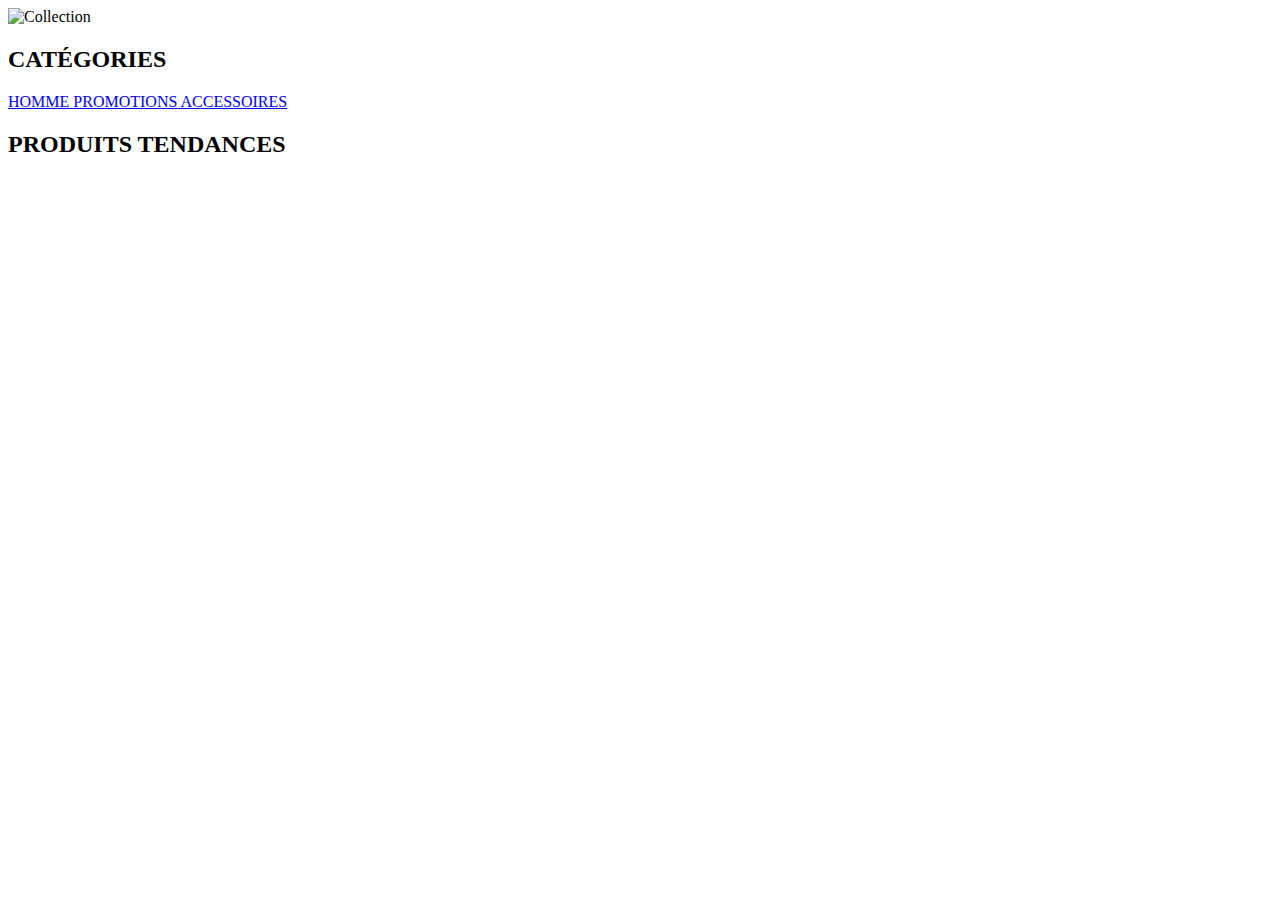
<file: src/main/resources/templates/index.html>
<!DOCTYPE html>
<html lang="fr" xmlns:th="http://www.thymeleaf.org" th:replace="base :: html">
<head>
    <meta charset="UTF-8">
    <title>SahazaWear - Accueil</title>
</head>
<body>

<!-- Contenu principal -->
<div th:fragment="content">
    <!-- Bannière -->
    <section class="banner-section">
        <img th:src="@{img/banniere.png}" alt="Collection" class="banner-img">
    </section>

    <!-- Catégories -->
    <section class="categories-section">
        <h2 class="section-title">CATÉGORIES</h2>
        <div class="categories-grid">
            <a href="/produits?categorie=homme" class="category-card">
                <span>HOMME</span>
            </a>
            <a href="/produits?categorie=promotions" class="category-card">
                <span>PROMOTIONS</span>
            </a>
            <a href="/produits?categorie=accessoires" class="category-card">
                <span>ACCESSOIRES</span>
            </a>
        </div>
    </section>

    <!-- Produits Tendances -->
    <section class="trending-section">
        <h2 class="section-title">PRODUITS TENDANCES</h2>
        <div class="trending-grid">
            <div class="product-card">
                <!-- Ici tu ajouteras tes produits dynamiquement -->
                <div class="product-placeholder"></div>
            </div>
            <div class="product-card">
                <div class="product-placeholder"></div>
            </div>
            <div class="product-card">
                <div class="product-placeholder"></div>
            </div>
        </div>
    </section>
</div>

</body>
</html>
</file>
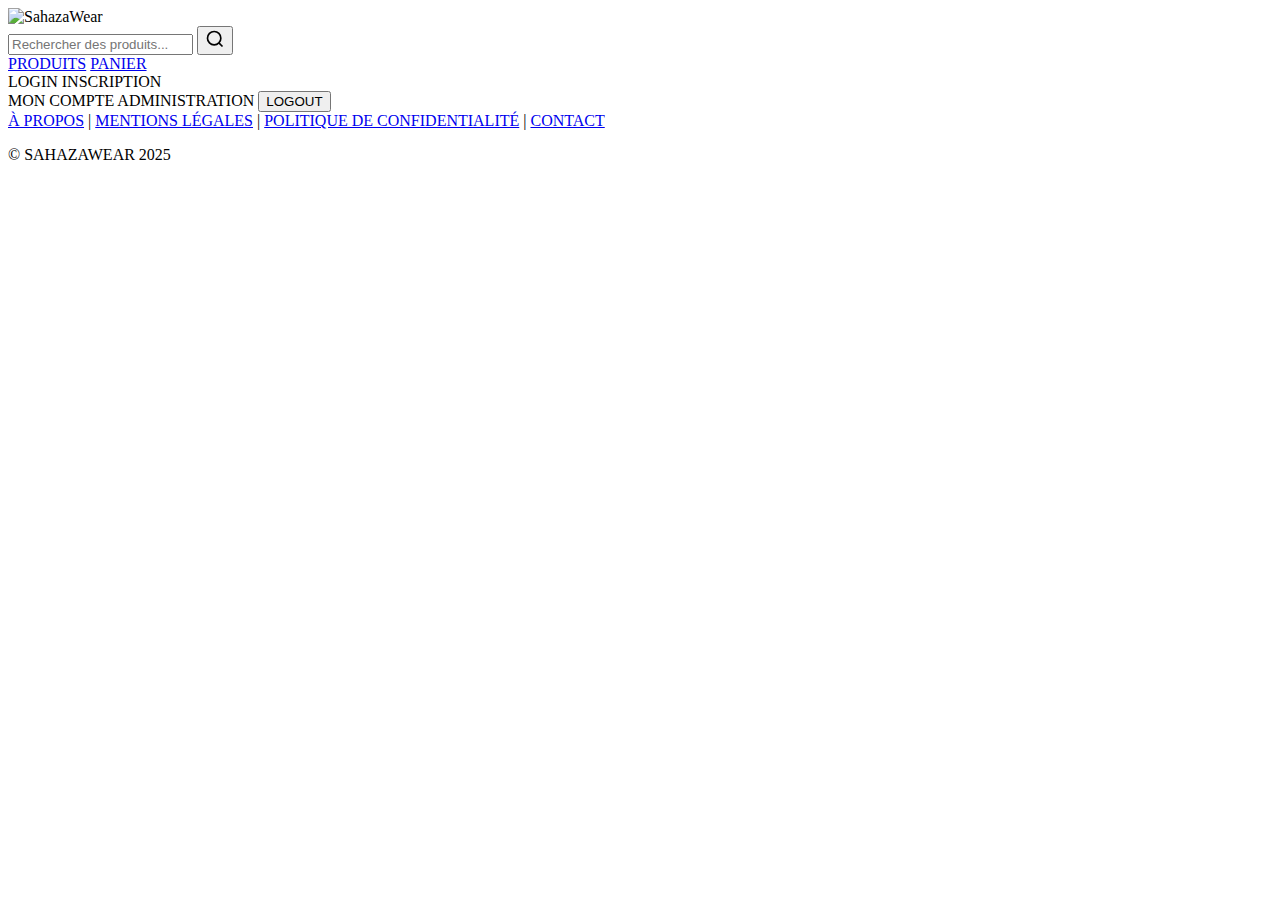
<file: src/main/resources/templates/fragments.html>
<!DOCTYPE html>
<html lang="fr" xmlns:th="http://www.thymeleaf.org" xmlns:sec="http://www.thymeleaf.org/extras/spring-security">
<body>

<!-- HEADER -->
<div th:fragment="header">
    <header>
        <div class="container">
            <!-- Logo à gauche -->
            <div class="header-left">
                <a th:href="@{/Sahazawear}">
                    <img class="logo" th:src="@{/img/logo_sahaza.png}" alt="SahazaWear">
                </a>
            </div>

            <!-- Barre de recherche au centre -->
            <div class="header-center">
                <form action="/produits" method="GET" class="search-form">
                    <input
                            type="text"
                            name="recherche"
                            placeholder="Rechercher des produits..."
                            class="search-input"
                    >
                    <button type="submit" class="search-button">
                        <svg xmlns="http://www.w3.org/2000/svg" width="20" height="20" viewBox="0 0 24 24" fill="none" stroke="currentColor" stroke-width="2">
                            <circle cx="11" cy="11" r="8"></circle>
                            <path d="m21 21-4.35-4.35"></path>
                        </svg>
                    </button>
                </form>
            </div>

            <!-- Menu à droite -->
            <nav class="header-right">
                <a href="/produits" class="menu-link">PRODUITS</a>
                <a href="/panier" class="menu-link">PANIER</a>

                <!-- Affichage conditionnel selon l'état de connexion -->

                <!-- Si NON connecté : afficher Login et Inscription -->
                <div sec:authorize="!isAuthenticated()">
                    <a th:href="@{/SahazaWear/login}" class="menu-link">LOGIN</a>
                    <a th:href="@{/inscription}" class="menu-link">INSCRIPTION</a>
                </div>

                <!-- Si connecté : afficher Profil/Mon Compte et Logout -->
                <div sec:authorize="isAuthenticated()">
                    <a th:href="@{/SahazaWear/profil}" class="menu-link">MON COMPTE</a>

                    <!-- Lien Administration visible uniquement pour les ADMIN -->
                    <a sec:authorize="hasRole('ADMIN')" th:href="@{/SahazaWear/admin/dashboard}" class="menu-link">ADMINISTRATION</a>

                    <!-- Formulaire de logout -->
                    <form th:action="@{/logout}" method="post" style="display: inline;">
                        <button type="submit" class="btn btn-outline-primary me-2">LOGOUT</button>
                    </form>
                </div>
            </nav>
        </div>
    </header>
</div>

<!-- FOOTER -->
<div th:fragment="footer">
    <footer>
        <div class="footer-content">
            <div class="footer-links">
                <a href="/a-propos">À PROPOS</a>
                <span class="footer-separator">|</span>
                <a href="/mentions-legales">MENTIONS LÉGALES</a>
                <span class="footer-separator">|</span>
                <a href="/rgpd">POLITIQUE DE CONFIDENTIALITÉ</a>
                <span class="footer-separator">|</span>
                <a href="/contact">CONTACT</a>
            </div>
            <p class="footer-copy">© SAHAZAWEAR 2025</p>
        </div>
    </footer>
</div>

</body>
</html>
</file>
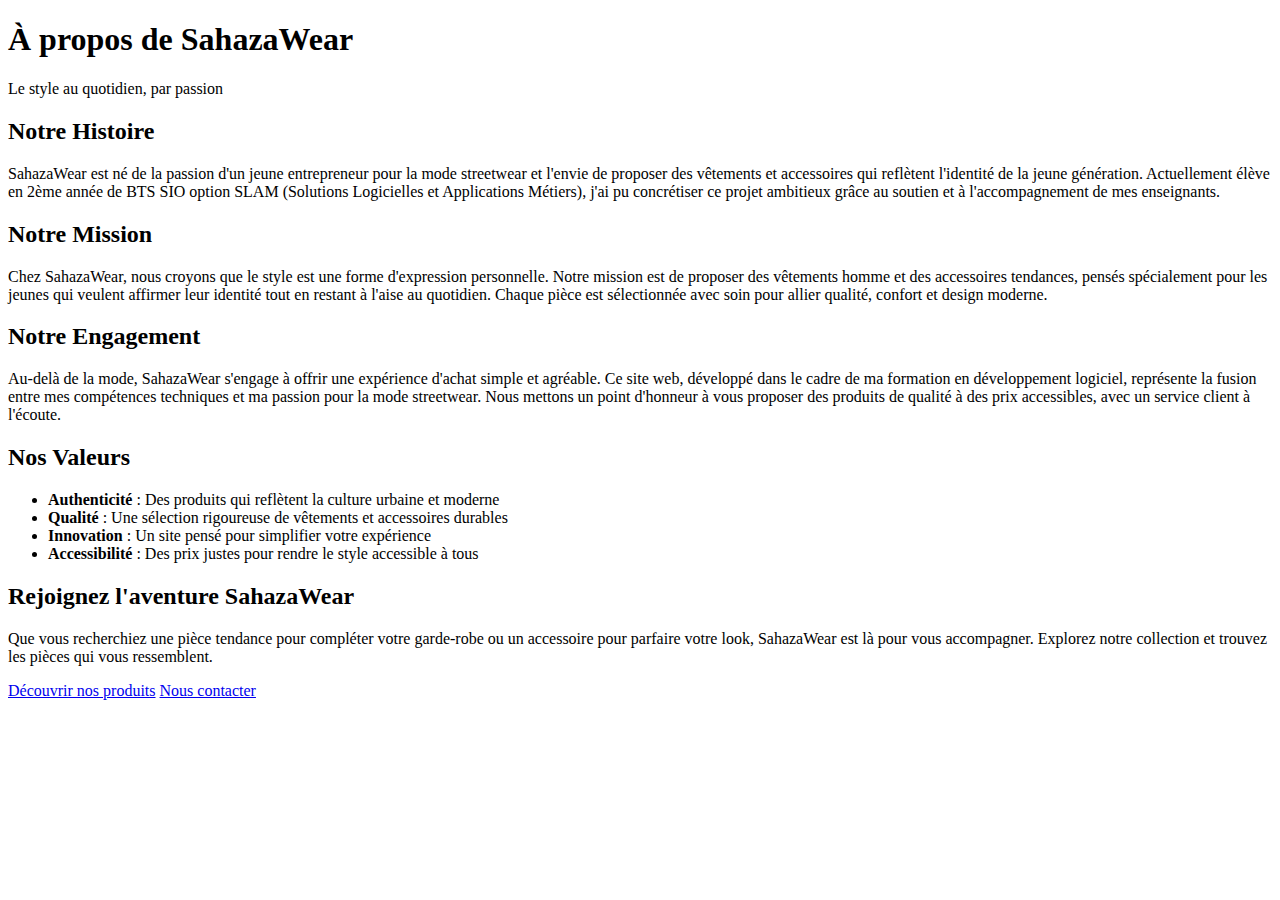
<file: src/main/resources/templates/pagesVisiteur/a-propos.html>
<!DOCTYPE html>
<html lang="fr" xmlns:th="http://www.thymeleaf.org" th:replace="base :: html">
<head>
    <meta charset="UTF-8">
    <title>À propos - SahazaWear</title>
</head>
<body>

<div th:fragment="content">
    <section class="page-about">
        <div class="about-header">
            <h1>À propos de SahazaWear</h1>
            <p class="about-subtitle">Le style au quotidien, par passion</p>
        </div>

        <div class="about-content">
            <div class="about-section">
                <h2>Notre Histoire</h2>
                <p>
                    SahazaWear est né de la passion d'un jeune entrepreneur pour la mode streetwear et l'envie
                    de proposer des vêtements et accessoires qui reflètent l'identité de la jeune génération.
                    Actuellement élève en 2ème année de BTS SIO option SLAM (Solutions Logicielles et Applications Métiers),
                    j'ai pu concrétiser ce projet ambitieux grâce au soutien et à l'accompagnement de mes enseignants.
                </p>
            </div>

            <div class="about-section">
                <h2>Notre Mission</h2>
                <p>
                    Chez SahazaWear, nous croyons que le style est une forme d'expression personnelle.
                    Notre mission est de proposer des vêtements homme et des accessoires tendances,
                    pensés spécialement pour les jeunes qui veulent affirmer leur identité tout en restant
                    à l'aise au quotidien. Chaque pièce est sélectionnée avec soin pour allier qualité,
                    confort et design moderne.
                </p>
            </div>

            <div class="about-section">
                <h2>Notre Engagement</h2>
                <p>
                    Au-delà de la mode, SahazaWear s'engage à offrir une expérience d'achat simple et agréable.
                    Ce site web, développé dans le cadre de ma formation en développement logiciel, représente
                    la fusion entre mes compétences techniques et ma passion pour la mode streetwear.
                    Nous mettons un point d'honneur à vous proposer des produits de qualité à des prix accessibles,
                    avec un service client à l'écoute.
                </p>
            </div>

            <div class="about-section">
                <h2>Nos Valeurs</h2>
                <ul class="values-list">
                    <li><strong>Authenticité</strong> : Des produits qui reflètent la culture urbaine et moderne</li>
                    <li><strong>Qualité</strong> : Une sélection rigoureuse de vêtements et accessoires durables</li>
                    <li><strong>Innovation</strong> : Un site pensé pour simplifier votre expérience</li>
                    <li><strong>Accessibilité</strong> : Des prix justes pour rendre le style accessible à tous</li>
                </ul>
            </div>

            <div class="about-section about-cta">
                <h2>Rejoignez l'aventure SahazaWear</h2>
                <p>
                    Que vous recherchiez une pièce tendance pour compléter votre garde-robe ou un accessoire
                    pour parfaire votre look, SahazaWear est là pour vous accompagner. Explorez notre collection
                    et trouvez les pièces qui vous ressemblent.
                </p>
                <div class="cta-buttons">
                    <a href="/produits" class="btn-primary">Découvrir nos produits</a>
                    <a href="/contact" class="btn-secondary">Nous contacter</a>
                </div>
            </div>
        </div>
    </section>
</div>

</body>
</html>
</file>
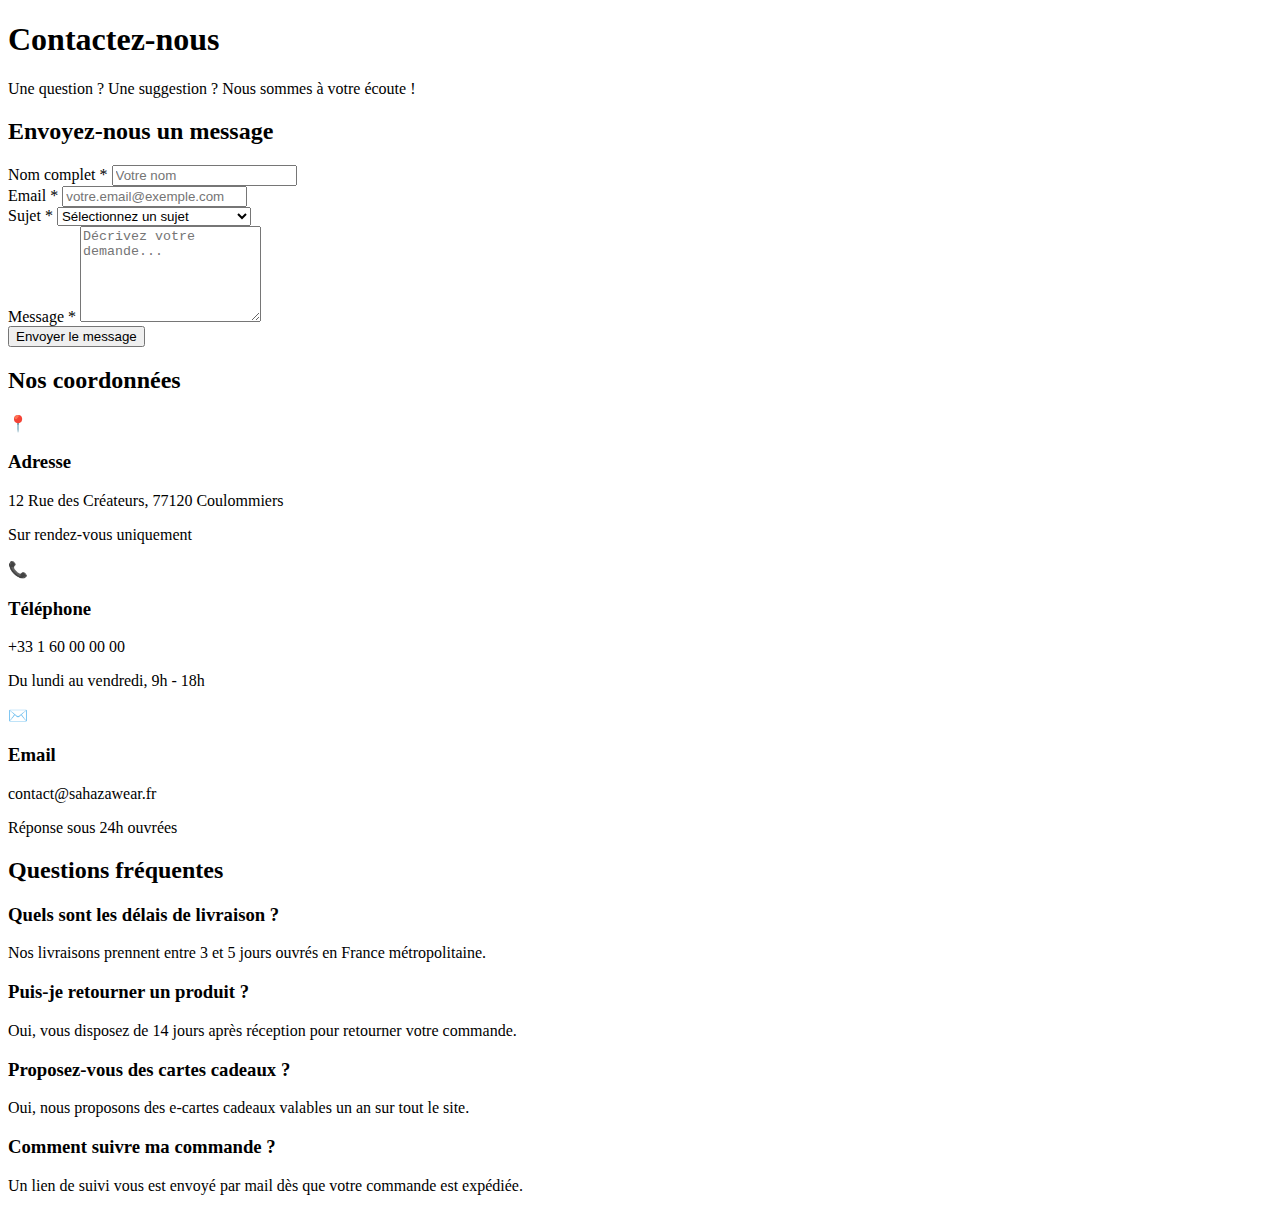
<file: src/main/resources/templates/pagesVisiteur/contact.html>
<!DOCTYPE html>
<html lang="fr" xmlns:th="http://www.thymeleaf.org" th:replace="base :: html">
<head>
    <meta charset="UTF-8">
    <title>Contact - SahazaWear</title>
</head>
<body>

<div th:fragment="content">
    <section class="page-contact">
        <div class="contact-header">
            <h1>Contactez-nous</h1>
            <p class="contact-subtitle">Une question ? Une suggestion ? Nous sommes à votre écoute !</p>
        </div>

        <div class="contact-container">
            <!-- Formulaire de contact -->
            <div class="contact-form-section">
                <h2>Envoyez-nous un message</h2>
                <form class="contact-form" action="/contact" method="POST">
                    <div class="form-group">
                        <label for="nom">Nom complet *</label>
                        <input type="text" id="nom" name="nom" required placeholder="Votre nom">
                    </div>

                    <div class="form-group">
                        <label for="email">Email *</label>
                        <input type="email" id="email" name="email" required placeholder="votre.email@exemple.com">
                    </div>

                    <div class="form-group">
                        <label for="sujet">Sujet *</label>
                        <select id="sujet" name="sujet" required>
                            <option value="">Sélectionnez un sujet</option>
                            <option value="commande">Question sur une commande</option>
                            <option value="produit">Information sur un produit</option>
                            <option value="retour">Retour / Échange</option>
                            <option value="partenariat">Partenariat</option>
                            <option value="autre">Autre</option>
                        </select>
                    </div>

                    <div class="form-group">
                        <label for="message">Message *</label>
                        <textarea id="message" name="message" rows="6" required placeholder="Décrivez votre demande..."></textarea>
                    </div>

                    <button type="submit" class="btn-submit">Envoyer le message</button>
                </form>
            </div>

            <!-- Informations de contact -->
            <div class="contact-info-section">
                <h2>Nos coordonnées</h2>

                <div class="info-card">
                    <div class="info-icon">📍</div>
                    <h3>Adresse</h3>
                    <p>12 Rue des Créateurs, 77120 Coulommiers</p>
                    <p class="info-detail">Sur rendez-vous uniquement</p>
                </div>

                <div class="info-card">
                    <div class="info-icon">📞</div>
                    <h3>Téléphone</h3>
                    <p>+33 1 60 00 00 00</p>
                    <p class="info-detail">Du lundi au vendredi, 9h - 18h</p>
                </div>

                <div class="info-card">
                    <div class="info-icon">✉️</div>
                    <h3>Email</h3>
                    <p>contact@sahazawear.fr</p>
                    <p class="info-detail">Réponse sous 24h ouvrées</p>
                </div>
            </div>
        </div>

        <!-- Section FAQ -->
        <div class="contact-faq">
            <h2>Questions fréquentes</h2>
            <div class="faq-grid">
                <div class="faq-item">
                    <h3>Quels sont les délais de livraison ?</h3>
                    <p>Nos livraisons prennent entre 3 et 5 jours ouvrés en France métropolitaine.</p>
                </div>
                <div class="faq-item">
                    <h3>Puis-je retourner un produit ?</h3>
                    <p>Oui, vous disposez de 14 jours après réception pour retourner votre commande.</p>
                </div>
                <div class="faq-item">
                    <h3>Proposez-vous des cartes cadeaux ?</h3>
                    <p>Oui, nous proposons des e-cartes cadeaux valables un an sur tout le site.</p>
                </div>
                <div class="faq-item">
                    <h3>Comment suivre ma commande ?</h3>
                    <p>Un lien de suivi vous est envoyé par mail dès que votre commande est expédiée.</p>
                </div>
            </div>
        </div>
    </section>
</div>

</body>
</html>
</file>
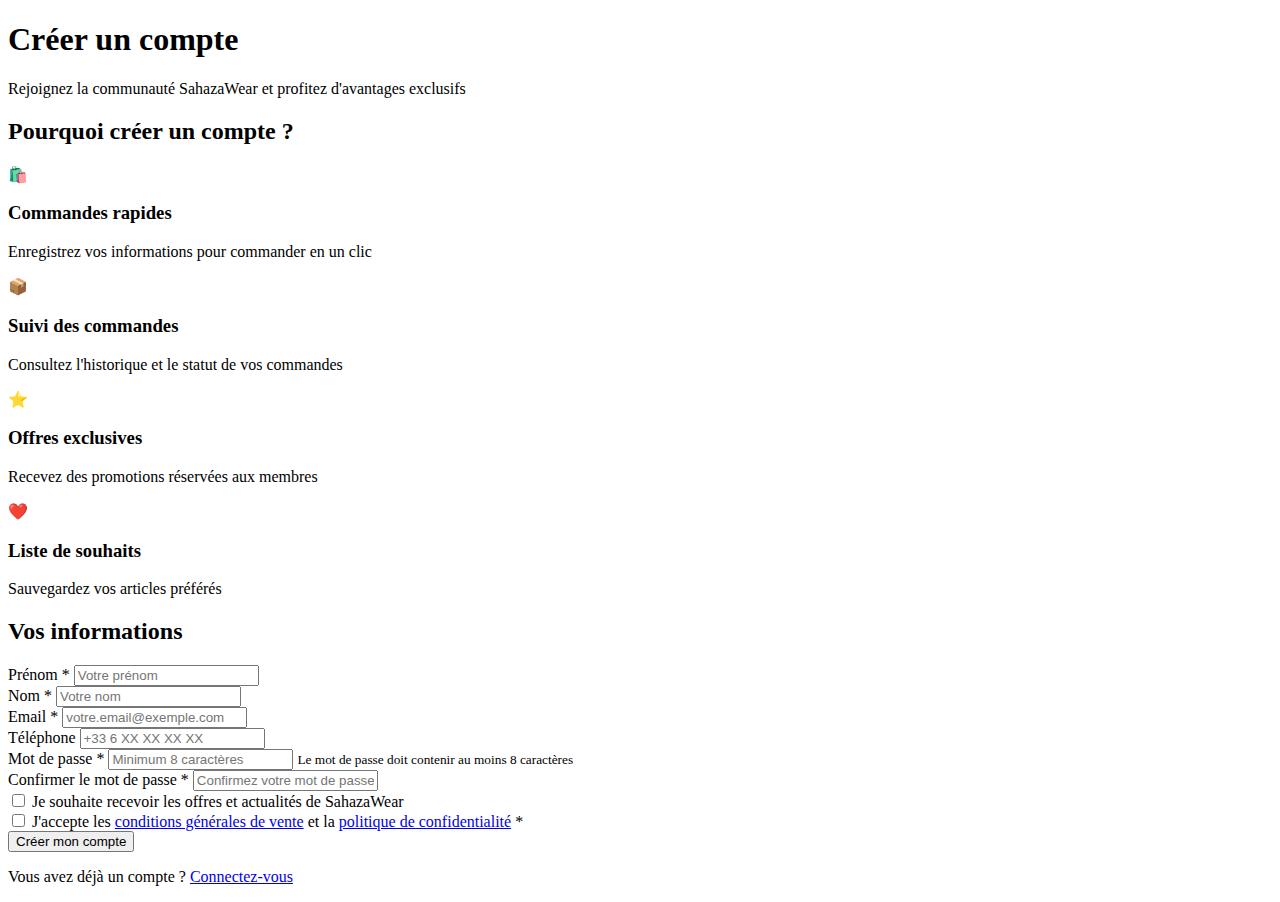
<file: src/main/resources/templates/pagesVisiteur/inscription.html>
<!DOCTYPE html>
<html lang="fr" xmlns:th="http://www.thymeleaf.org" th:replace="base :: html">
<head>
    <meta charset="UTF-8">
    <title>Inscription - SahazaWear</title>
</head>
<body>

<div th:fragment="content">
    <section class="page-inscription">
        <div class="inscription-container">
            <div class="inscription-header">
                <h1>Créer un compte</h1>
                <p>Rejoignez la communauté SahazaWear et profitez d'avantages exclusifs</p>
            </div>

            <div class="inscription-content">
                <!-- Avantages -->
                <div class="avantages-section">
                    <h2>Pourquoi créer un compte ?</h2>
                    <div class="avantages-list">
                        <div class="avantage-item">
                            <span class="avantage-icon">🛍️</span>
                            <div>
                                <h3>Commandes rapides</h3>
                                <p>Enregistrez vos informations pour commander en un clic</p>
                            </div>
                        </div>
                        <div class="avantage-item">
                            <span class="avantage-icon">📦</span>
                            <div>
                                <h3>Suivi des commandes</h3>
                                <p>Consultez l'historique et le statut de vos commandes</p>
                            </div>
                        </div>
                        <div class="avantage-item">
                            <span class="avantage-icon">⭐</span>
                            <div>
                                <h3>Offres exclusives</h3>
                                <p>Recevez des promotions réservées aux membres</p>
                            </div>
                        </div>
                        <div class="avantage-item">
                            <span class="avantage-icon">❤️</span>
                            <div>
                                <h3>Liste de souhaits</h3>
                                <p>Sauvegardez vos articles préférés</p>
                            </div>
                        </div>
                    </div>
                </div>

                <!-- Formulaire d'inscription -->
                <div class="inscription-form-section">
                    <form class="inscription-form" action="/inscription" method="POST">
                        <input type="hidden" th:name="${_csrf.parameterName}" th:value="${_csrf.token}">

                        <h2>Vos informations</h2>

                        <div class="form-row">
                            <div class="form-group">
                                <label for="prenom">Prénom *</label>
                                <input type="text" id="prenom" name="prenom" required placeholder="Votre prénom">
                            </div>
                            <div class="form-group">
                                <label for="nom">Nom *</label>
                                <input type="text" id="nom" name="nom" required placeholder="Votre nom">
                            </div>
                        </div>

                        <div class="form-group">
                            <label for="email">Email *</label>
                            <input type="email" id="email" name="email" required placeholder="votre.email@exemple.com">
                        </div>

                        <div class="form-group">
                            <label for="telephone">Téléphone</label>
                            <input type="tel" id="telephone" name="telephone" placeholder="+33 6 XX XX XX XX">
                        </div>

                        <div class="form-group">
                            <label for="password">Mot de passe *</label>
                            <input type="password" id="password" name="password" required placeholder="Minimum 8 caractères">
                            <small class="form-hint">Le mot de passe doit contenir au moins 8 caractères</small>
                        </div>

                        <div class="form-group">
                            <label for="password-confirm">Confirmer le mot de passe *</label>
                            <input type="password" id="password-confirm" name="passwordConfirm" required placeholder="Confirmez votre mot de passe">
                        </div>

                        <div class="form-group-checkbox">
                            <input type="checkbox" id="newsletter" name="newsletter">
                            <label for="newsletter">Je souhaite recevoir les offres et actualités de SahazaWear</label>
                        </div>

                        <div class="form-group-checkbox">
                            <input type="checkbox" id="cgv" name="cgv" required>
                            <label for="cgv">J'accepte les <a href="/mentions-legales">conditions générales de vente</a> et la <a href="/rgpd">politique de confidentialité</a> *</label>
                        </div>

                        <button type="submit" class="btn-submit-inscription">Créer mon compte</button>

                        <p class="form-footer">
                            Vous avez déjà un compte ? <a href="/connexion">Connectez-vous</a>
                        </p>
                    </form>
                </div>
            </div>
        </div>
    </section>
</div>

</body>
</html>
</file>
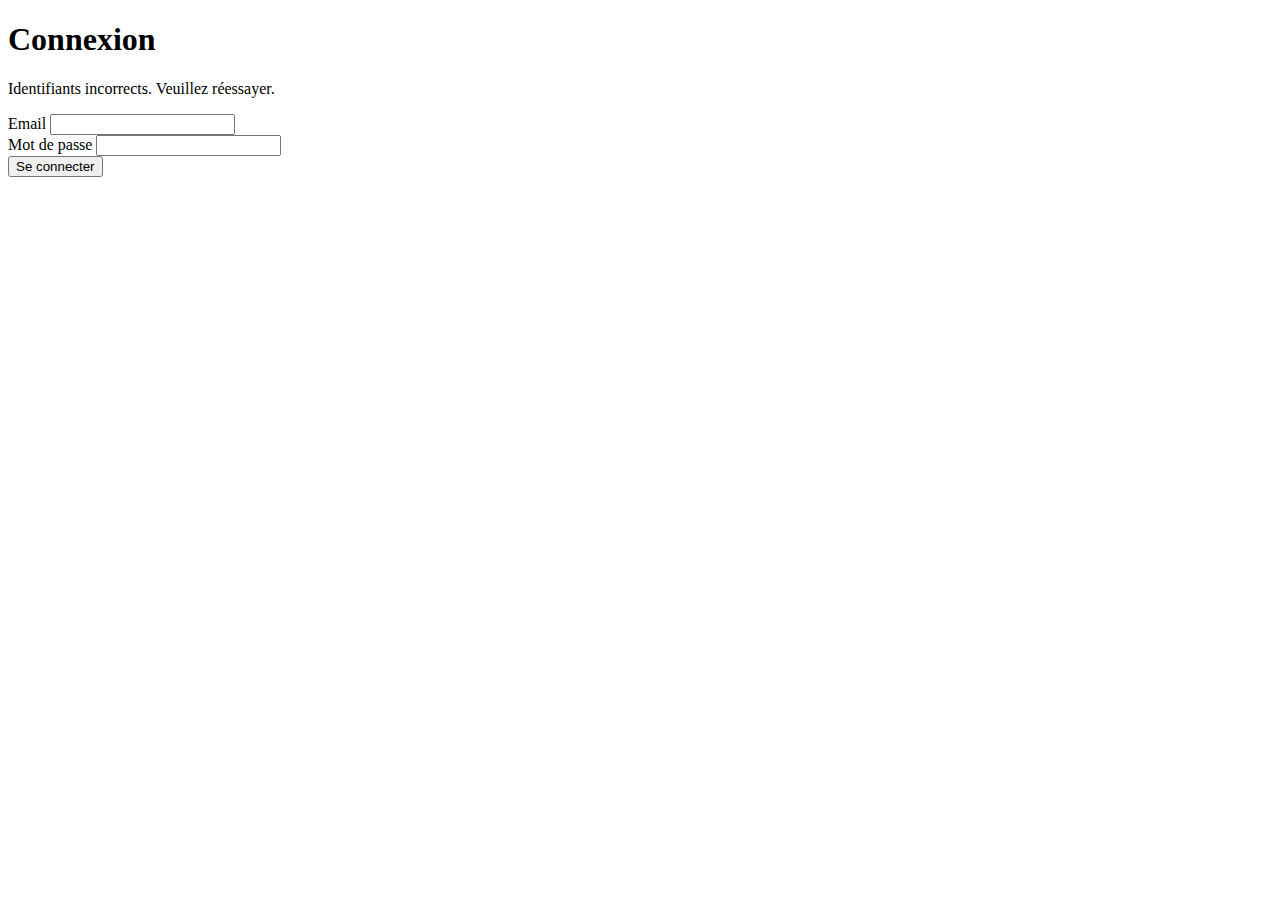
<file: src/main/resources/templates/pagesVisiteur/login.html>
<!DOCTYPE html>
<html xmlns:th="http://www.thymeleaf.org" lang="fr">
<head>
    <meta charset="UTF-8">
    <title>Connexion</title>
</head>
<body>

<div class="col-8 col-lg-6 mx-auto p-2 mt-3">
    <form action="/SahazaWear/login" method="post">
        <input type="hidden" th:name="${_csrf.parameterName}" th:value="${_csrf.token}">

        <h1>Connexion</h1>

        <p th:if="${error}" class="alert alert-danger">
            Identifiants incorrects. Veuillez réessayer.
        </p>

        <div class="mb-3">
            <label for="username">Email</label>
            <input required class="form-control" id="username" name="username" type="text">
        </div>

        <div class="mb-3">
            <label for="password">Mot de passe</label>
            <input required class="form-control" id="password" name="password" type="password">
        </div>

        <button class="btn btn-primary">Se connecter</button>
    </form>
</div>

</body>
</html>
</file>
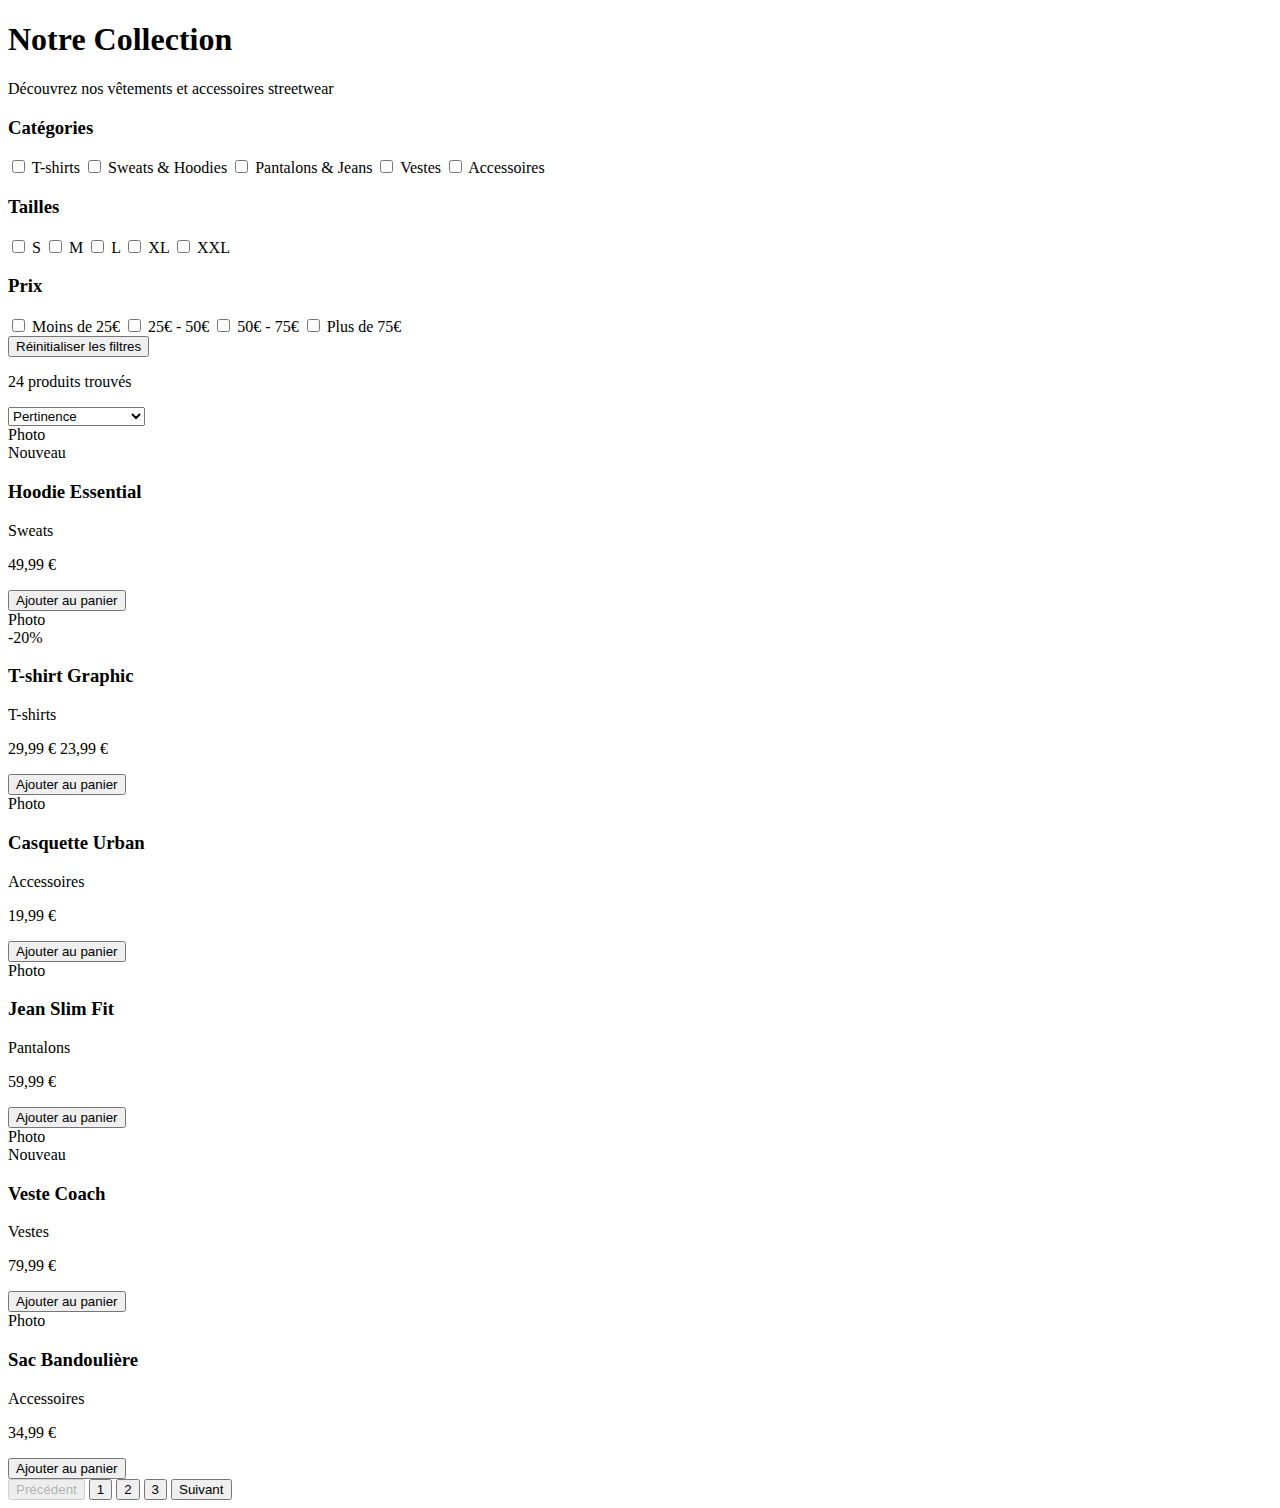
<file: src/main/resources/templates/pagesVisiteur/produits.html>
<!DOCTYPE html>
<html lang="fr" xmlns:th="http://www.thymeleaf.org" th:replace="base :: html">
<head>
    <meta charset="UTF-8">
    <title>Nos Produits - SahazaWear</title>
</head>
<body>

<div th:fragment="content">
    <section class="page-produits">
        <div class="produits-header">
            <h1>Notre Collection</h1>
            <p>Découvrez nos vêtements et accessoires streetwear</p>
        </div>

        <div class="produits-container">
            <!-- Sidebar Filtres -->
            <aside class="filtres-sidebar">
                <div class="filtre-section">
                    <h3>Catégories</h3>
                    <div class="filtre-options">
                        <label class="filtre-checkbox">
                            <input type="checkbox" name="categorie" value="tshirts">
                            <span>T-shirts</span>
                        </label>
                        <label class="filtre-checkbox">
                            <input type="checkbox" name="categorie" value="sweats">
                            <span>Sweats & Hoodies</span>
                        </label>
                        <label class="filtre-checkbox">
                            <input type="checkbox" name="categorie" value="pantalons">
                            <span>Pantalons & Jeans</span>
                        </label>
                        <label class="filtre-checkbox">
                            <input type="checkbox" name="categorie" value="vestes">
                            <span>Vestes</span>
                        </label>
                        <label class="filtre-checkbox">
                            <input type="checkbox" name="categorie" value="accessoires">
                            <span>Accessoires</span>
                        </label>
                    </div>
                </div>

                <div class="filtre-section">
                    <h3>Tailles</h3>
                    <div class="filtre-options">
                        <label class="filtre-checkbox">
                            <input type="checkbox" name="taille" value="S">
                            <span>S</span>
                        </label>
                        <label class="filtre-checkbox">
                            <input type="checkbox" name="taille" value="M">
                            <span>M</span>
                        </label>
                        <label class="filtre-checkbox">
                            <input type="checkbox" name="taille" value="L">
                            <span>L</span>
                        </label>
                        <label class="filtre-checkbox">
                            <input type="checkbox" name="taille" value="XL">
                            <span>XL</span>
                        </label>
                        <label class="filtre-checkbox">
                            <input type="checkbox" name="taille" value="XXL">
                            <span>XXL</span>
                        </label>
                    </div>
                </div>

                <div class="filtre-section">
                    <h3>Prix</h3>
                    <div class="filtre-options">
                        <label class="filtre-checkbox">
                            <input type="checkbox" name="prix" value="0-25">
                            <span>Moins de 25€</span>
                        </label>
                        <label class="filtre-checkbox">
                            <input type="checkbox" name="prix" value="25-50">
                            <span>25€ - 50€</span>
                        </label>
                        <label class="filtre-checkbox">
                            <input type="checkbox" name="prix" value="50-75">
                            <span>50€ - 75€</span>
                        </label>
                        <label class="filtre-checkbox">
                            <input type="checkbox" name="prix" value="75+">
                            <span>Plus de 75€</span>
                        </label>
                    </div>
                </div>

                <button class="btn-reset-filtres">Réinitialiser les filtres</button>
            </aside>

            <!-- Grille de produits -->
            <div class="produits-content">
                <div class="produits-toolbar">
                    <p class="produits-count">
                        <span class="count-number">24</span> produits trouvés
                    </p>
                    <select class="tri-select">
                        <option value="pertinence">Pertinence</option>
                        <option value="prix-asc">Prix croissant</option>
                        <option value="prix-desc">Prix décroissant</option>
                        <option value="nouveautes">Nouveautés</option>
                        <option value="populaires">Les plus populaires</option>
                    </select>
                </div>

                <!-- Grille produits (à remplir dynamiquement avec Thymeleaf) -->
                <div class="produits-grid">
                    <!-- Exemple de carte produit (placeholder) -->
                    <div class="produit-card">
                        <div class="produit-image">
                            <div class="image-placeholder">
                                <span>Photo</span>
                            </div>
                            <span class="produit-badge nouveau">Nouveau</span>
                        </div>
                        <div class="produit-info">
                            <h3 class="produit-nom">Hoodie Essential</h3>
                            <p class="produit-categorie">Sweats</p>
                            <p class="produit-prix">49,99 €</p>
                            <button class="btn-ajouter-panier">Ajouter au panier</button>
                        </div>
                    </div>

                    <div class="produit-card">
                        <div class="produit-image">
                            <div class="image-placeholder">
                                <span>Photo</span>
                            </div>
                            <span class="produit-badge promo">-20%</span>
                        </div>
                        <div class="produit-info">
                            <h3 class="produit-nom">T-shirt Graphic</h3>
                            <p class="produit-categorie">T-shirts</p>
                            <p class="produit-prix">
                                <span class="prix-barre">29,99 €</span>
                                <span class="prix-promo">23,99 €</span>
                            </p>
                            <button class="btn-ajouter-panier">Ajouter au panier</button>
                        </div>
                    </div>

                    <div class="produit-card">
                        <div class="produit-image">
                            <div class="image-placeholder">
                                <span>Photo</span>
                            </div>
                        </div>
                        <div class="produit-info">
                            <h3 class="produit-nom">Casquette Urban</h3>
                            <p class="produit-categorie">Accessoires</p>
                            <p class="produit-prix">19,99 €</p>
                            <button class="btn-ajouter-panier">Ajouter au panier</button>
                        </div>
                    </div>

                    <!-- Répéter pour plus de produits -->
                    <div class="produit-card">
                        <div class="produit-image">
                            <div class="image-placeholder">
                                <span>Photo</span>
                            </div>
                        </div>
                        <div class="produit-info">
                            <h3 class="produit-nom">Jean Slim Fit</h3>
                            <p class="produit-categorie">Pantalons</p>
                            <p class="produit-prix">59,99 €</p>
                            <button class="btn-ajouter-panier">Ajouter au panier</button>
                        </div>
                    </div>

                    <div class="produit-card">
                        <div class="produit-image">
                            <div class="image-placeholder">
                                <span>Photo</span>
                            </div>
                            <span class="produit-badge nouveau">Nouveau</span>
                        </div>
                        <div class="produit-info">
                            <h3 class="produit-nom">Veste Coach</h3>
                            <p class="produit-categorie">Vestes</p>
                            <p class="produit-prix">79,99 €</p>
                            <button class="btn-ajouter-panier">Ajouter au panier</button>
                        </div>
                    </div>

                    <div class="produit-card">
                        <div class="produit-image">
                            <div class="image-placeholder">
                                <span>Photo</span>
                            </div>
                        </div>
                        <div class="produit-info">
                            <h3 class="produit-nom">Sac Bandoulière</h3>
                            <p class="produit-categorie">Accessoires</p>
                            <p class="produit-prix">34,99 €</p>
                            <button class="btn-ajouter-panier">Ajouter au panier</button>
                        </div>
                    </div>
                </div>

                <!-- Pagination -->
                <div class="pagination">
                    <button class="pagination-btn" disabled>Précédent</button>
                    <button class="pagination-btn active">1</button>
                    <button class="pagination-btn">2</button>
                    <button class="pagination-btn">3</button>
                    <button class="pagination-btn">Suivant</button>
                </div>
            </div>
        </div>
    </section>
</div>

</body>
</html>
</file>
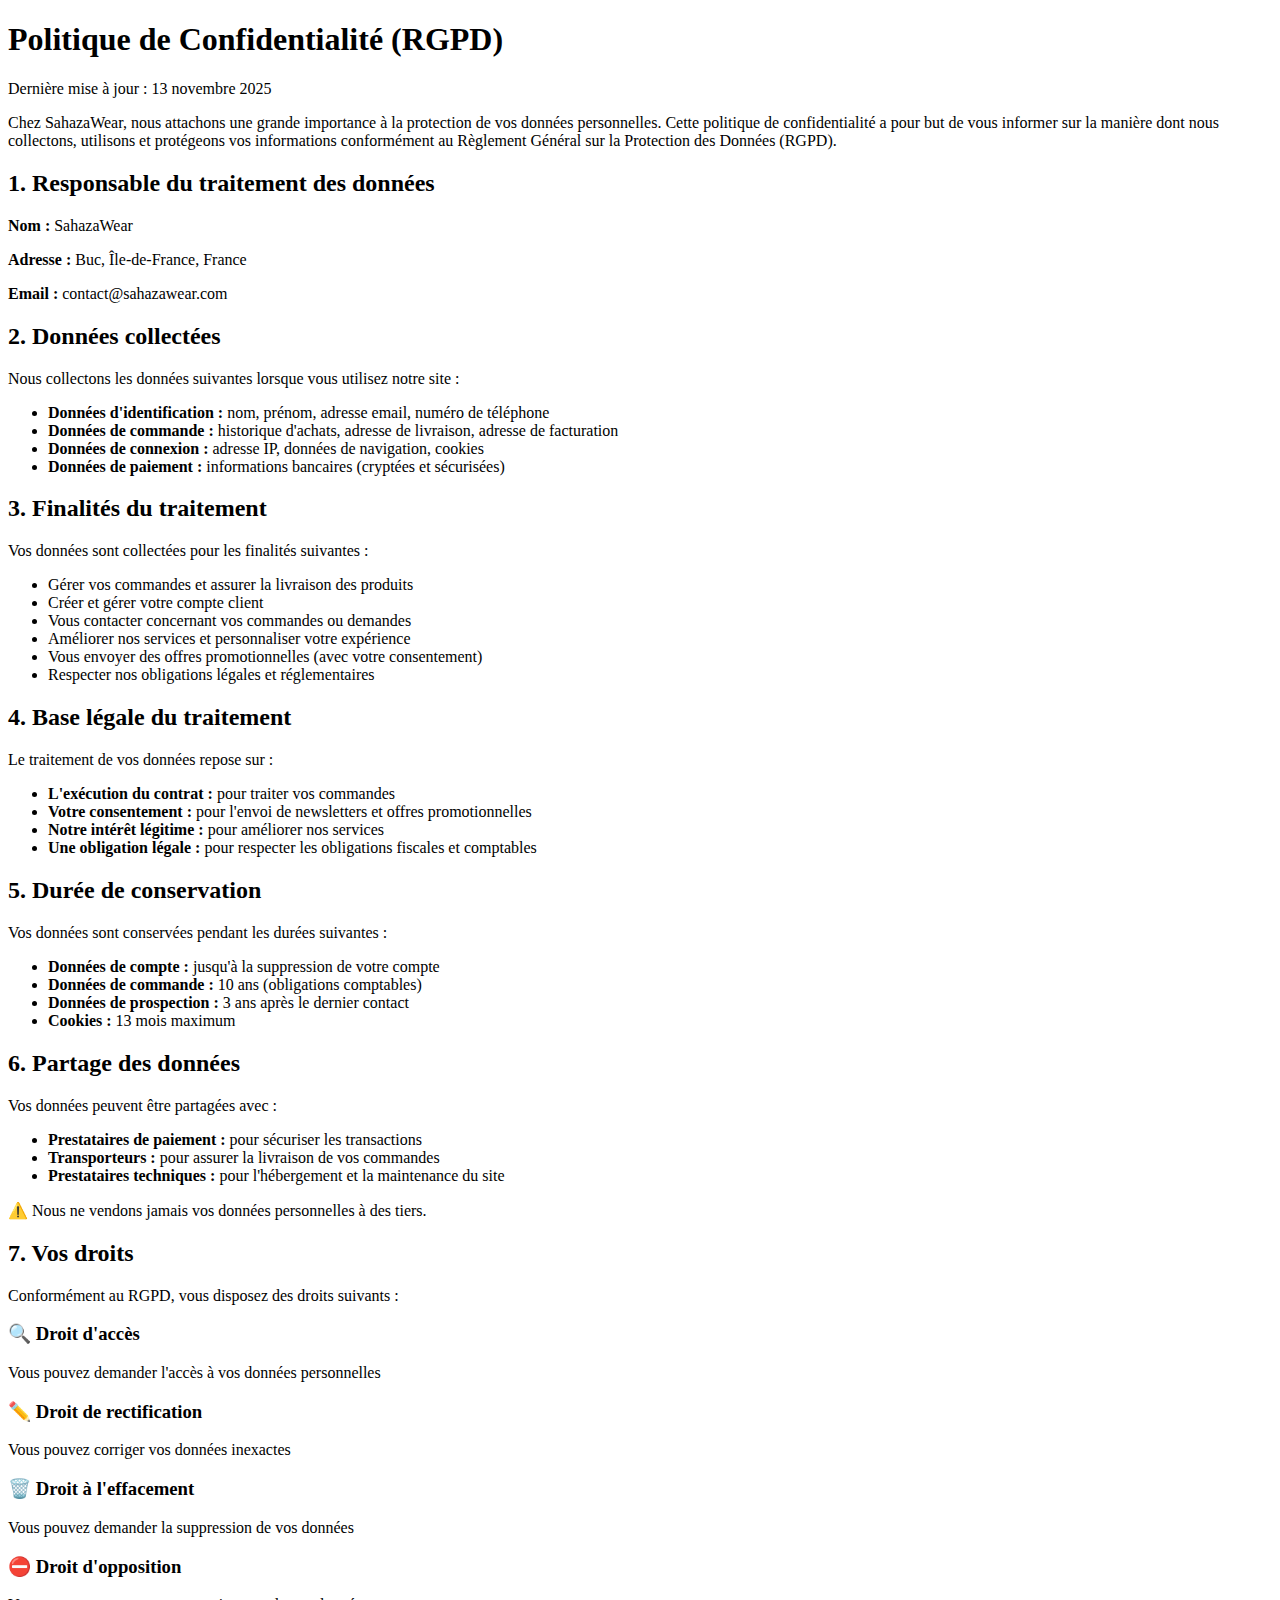
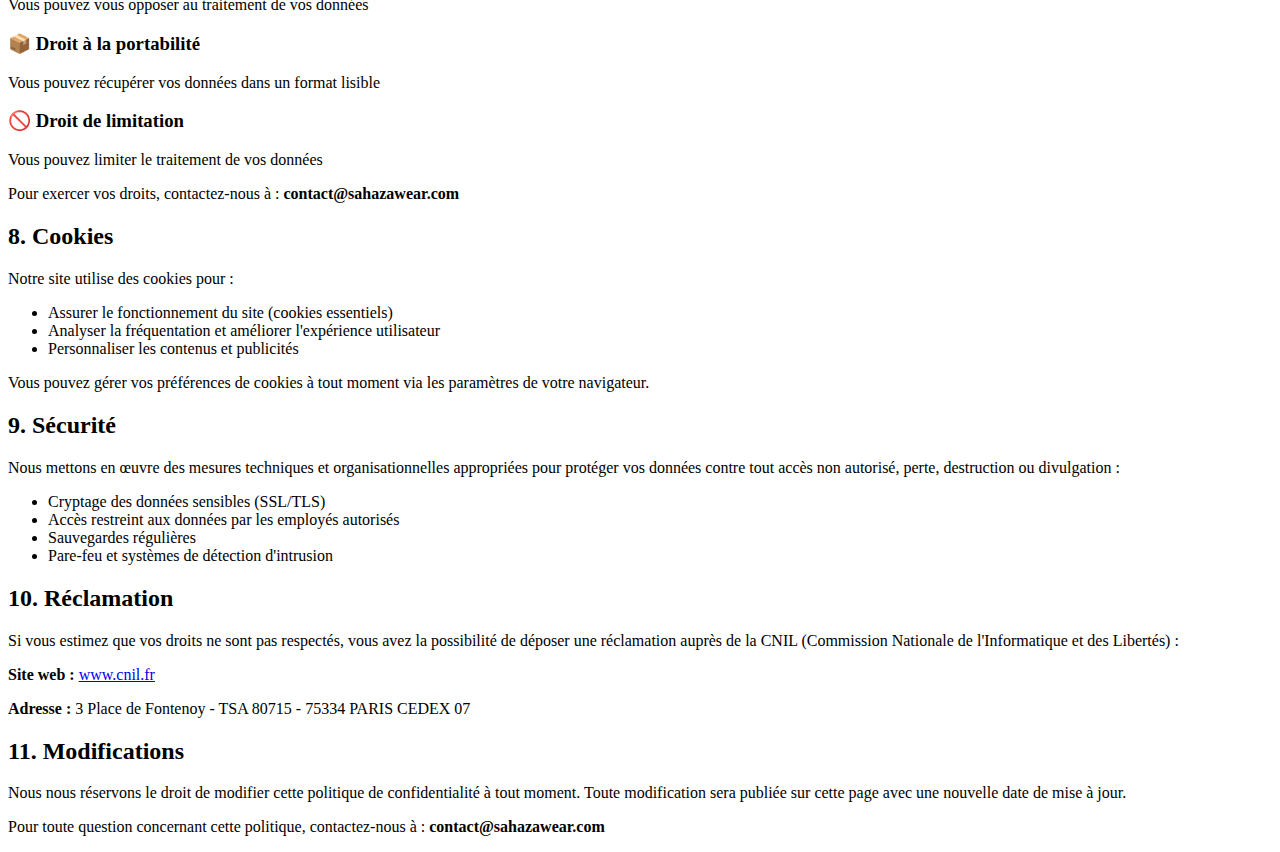
<file: src/main/resources/templates/pagesVisiteur/rgpd.html>
<!DOCTYPE html>
<html lang="fr" xmlns:th="http://www.thymeleaf.org" th:replace="base :: html">
<head>
    <meta charset="UTF-8">
    <title>Politique de Confidentialité - SahazaWear</title>
</head>
<body>

<div th:fragment="content">
    <section class="page-rgpd">
        <div class="rgpd-header">
            <h1>Politique de Confidentialité (RGPD)</h1>
            <p class="last-update">Dernière mise à jour : 13 novembre 2025</p>
        </div>

        <div class="rgpd-content">
            <div class="rgpd-intro">
                <p>
                    Chez SahazaWear, nous attachons une grande importance à la protection de vos données personnelles.
                    Cette politique de confidentialité a pour but de vous informer sur la manière dont nous collectons,
                    utilisons et protégeons vos informations conformément au Règlement Général sur la Protection des Données (RGPD).
                </p>
            </div>

            <div class="rgpd-section">
                <h2>1. Responsable du traitement des données</h2>
                <div class="info-box">
                    <p><strong>Nom :</strong> SahazaWear</p>
                    <p><strong>Adresse :</strong> Buc, Île-de-France, France</p>
                    <p><strong>Email :</strong> contact@sahazawear.com</p>
                </div>
            </div>

            <div class="rgpd-section">
                <h2>2. Données collectées</h2>
                <p>Nous collectons les données suivantes lorsque vous utilisez notre site :</p>
                <ul>
                    <li><strong>Données d'identification :</strong> nom, prénom, adresse email, numéro de téléphone</li>
                    <li><strong>Données de commande :</strong> historique d'achats, adresse de livraison, adresse de facturation</li>
                    <li><strong>Données de connexion :</strong> adresse IP, données de navigation, cookies</li>
                    <li><strong>Données de paiement :</strong> informations bancaires (cryptées et sécurisées)</li>
                </ul>
            </div>

            <div class="rgpd-section">
                <h2>3. Finalités du traitement</h2>
                <p>Vos données sont collectées pour les finalités suivantes :</p>
                <ul>
                    <li>Gérer vos commandes et assurer la livraison des produits</li>
                    <li>Créer et gérer votre compte client</li>
                    <li>Vous contacter concernant vos commandes ou demandes</li>
                    <li>Améliorer nos services et personnaliser votre expérience</li>
                    <li>Vous envoyer des offres promotionnelles (avec votre consentement)</li>
                    <li>Respecter nos obligations légales et réglementaires</li>
                </ul>
            </div>

            <div class="rgpd-section">
                <h2>4. Base légale du traitement</h2>
                <p>Le traitement de vos données repose sur :</p>
                <ul>
                    <li><strong>L'exécution du contrat :</strong> pour traiter vos commandes</li>
                    <li><strong>Votre consentement :</strong> pour l'envoi de newsletters et offres promotionnelles</li>
                    <li><strong>Notre intérêt légitime :</strong> pour améliorer nos services</li>
                    <li><strong>Une obligation légale :</strong> pour respecter les obligations fiscales et comptables</li>
                </ul>
            </div>

            <div class="rgpd-section">
                <h2>5. Durée de conservation</h2>
                <p>Vos données sont conservées pendant les durées suivantes :</p>
                <ul>
                    <li><strong>Données de compte :</strong> jusqu'à la suppression de votre compte</li>
                    <li><strong>Données de commande :</strong> 10 ans (obligations comptables)</li>
                    <li><strong>Données de prospection :</strong> 3 ans après le dernier contact</li>
                    <li><strong>Cookies :</strong> 13 mois maximum</li>
                </ul>
            </div>

            <div class="rgpd-section">
                <h2>6. Partage des données</h2>
                <p>Vos données peuvent être partagées avec :</p>
                <ul>
                    <li><strong>Prestataires de paiement :</strong> pour sécuriser les transactions</li>
                    <li><strong>Transporteurs :</strong> pour assurer la livraison de vos commandes</li>
                    <li><strong>Prestataires techniques :</strong> pour l'hébergement et la maintenance du site</li>
                </ul>
                <p class="important-note">
                    ⚠️ Nous ne vendons jamais vos données personnelles à des tiers.
                </p>
            </div>

            <div class="rgpd-section">
                <h2>7. Vos droits</h2>
                <p>Conformément au RGPD, vous disposez des droits suivants :</p>
                <div class="droits-grid">
                    <div class="droit-card">
                        <h3>🔍 Droit d'accès</h3>
                        <p>Vous pouvez demander l'accès à vos données personnelles</p>
                    </div>
                    <div class="droit-card">
                        <h3>✏️ Droit de rectification</h3>
                        <p>Vous pouvez corriger vos données inexactes</p>
                    </div>
                    <div class="droit-card">
                        <h3>🗑️ Droit à l'effacement</h3>
                        <p>Vous pouvez demander la suppression de vos données</p>
                    </div>
                    <div class="droit-card">
                        <h3>⛔ Droit d'opposition</h3>
                        <p>Vous pouvez vous opposer au traitement de vos données</p>
                    </div>
                    <div class="droit-card">
                        <h3>📦 Droit à la portabilité</h3>
                        <p>Vous pouvez récupérer vos données dans un format lisible</p>
                    </div>
                    <div class="droit-card">
                        <h3>🚫 Droit de limitation</h3>
                        <p>Vous pouvez limiter le traitement de vos données</p>
                    </div>
                </div>
                <p class="contact-droits">
                    Pour exercer vos droits, contactez-nous à : <strong>contact@sahazawear.com</strong>
                </p>
            </div>

            <div class="rgpd-section">
                <h2>8. Cookies</h2>
                <p>Notre site utilise des cookies pour :</p>
                <ul>
                    <li>Assurer le fonctionnement du site (cookies essentiels)</li>
                    <li>Analyser la fréquentation et améliorer l'expérience utilisateur</li>
                    <li>Personnaliser les contenus et publicités</li>
                </ul>
                <p>Vous pouvez gérer vos préférences de cookies à tout moment via les paramètres de votre navigateur.</p>
            </div>

            <div class="rgpd-section">
                <h2>9. Sécurité</h2>
                <p>
                    Nous mettons en œuvre des mesures techniques et organisationnelles appropriées pour protéger
                    vos données contre tout accès non autorisé, perte, destruction ou divulgation :
                </p>
                <ul>
                    <li>Cryptage des données sensibles (SSL/TLS)</li>
                    <li>Accès restreint aux données par les employés autorisés</li>
                    <li>Sauvegardes régulières</li>
                    <li>Pare-feu et systèmes de détection d'intrusion</li>
                </ul>
            </div>

            <div class="rgpd-section">
                <h2>10. Réclamation</h2>
                <p>
                    Si vous estimez que vos droits ne sont pas respectés, vous avez la possibilité
                    de déposer une réclamation auprès de la CNIL (Commission Nationale de l'Informatique et des Libertés) :
                </p>
                <div class="info-box">
                    <p><strong>Site web :</strong> <a href="https://www.cnil.fr" target="_blank">www.cnil.fr</a></p>
                    <p><strong>Adresse :</strong> 3 Place de Fontenoy - TSA 80715 - 75334 PARIS CEDEX 07</p>
                </div>
            </div>

            <div class="rgpd-section">
                <h2>11. Modifications</h2>
                <p>
                    Nous nous réservons le droit de modifier cette politique de confidentialité à tout moment.
                    Toute modification sera publiée sur cette page avec une nouvelle date de mise à jour.
                </p>
            </div>

            <div class="rgpd-footer">
                <p>Pour toute question concernant cette politique, contactez-nous à : <strong>contact@sahazawear.com</strong></p>
            </div>
        </div>
    </section>
</div>

</body>
</html>
</file>
